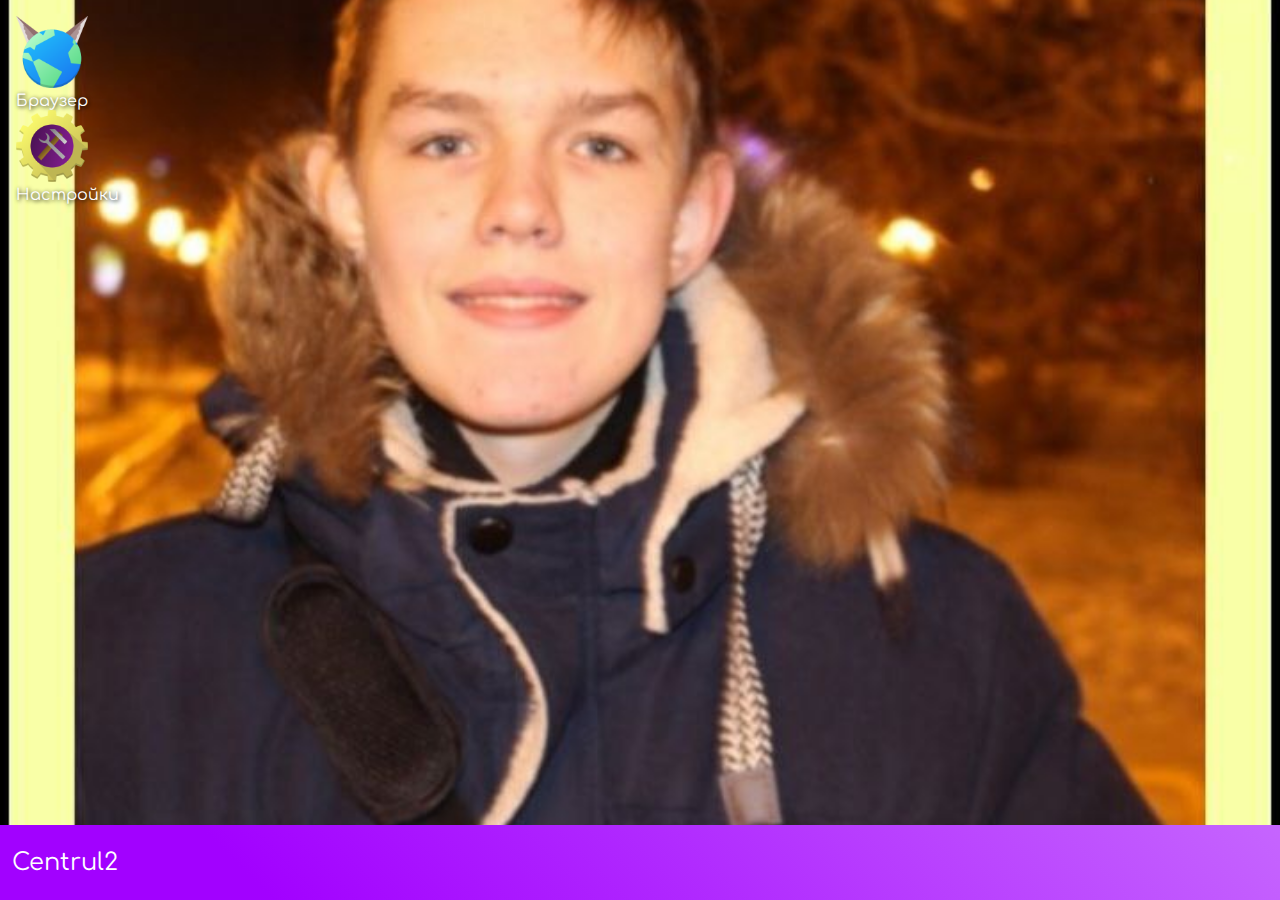
<file: index.html>
<!DOCTYPE html>
<html>
    <head>
        <title>Центрул для блопстор</title>
        <meta charset="utf-8">
        <link rel="stylesheet" href="main.css">
        <link href="https://fonts.googleapis.com/css2?family=Comfortaa:wght@300;700&display=swap" rel="stylesheet">
    </head>
    <body>
        <div id="desktop">
            <a id="app" href="floppnet.html"><img width="72px" height="72px" src="img/desktop/FloppNet.png"><br>Браузер</a><br>
            <a id="app" href="settings.html"><img width="72px" height="72px" src="img/desktop/Settings.png"><br>Настройки</a>
        </div>
        <div id="footer">
            <p>Centrul2</p>
        </div>
    </body>
</html>
</file>
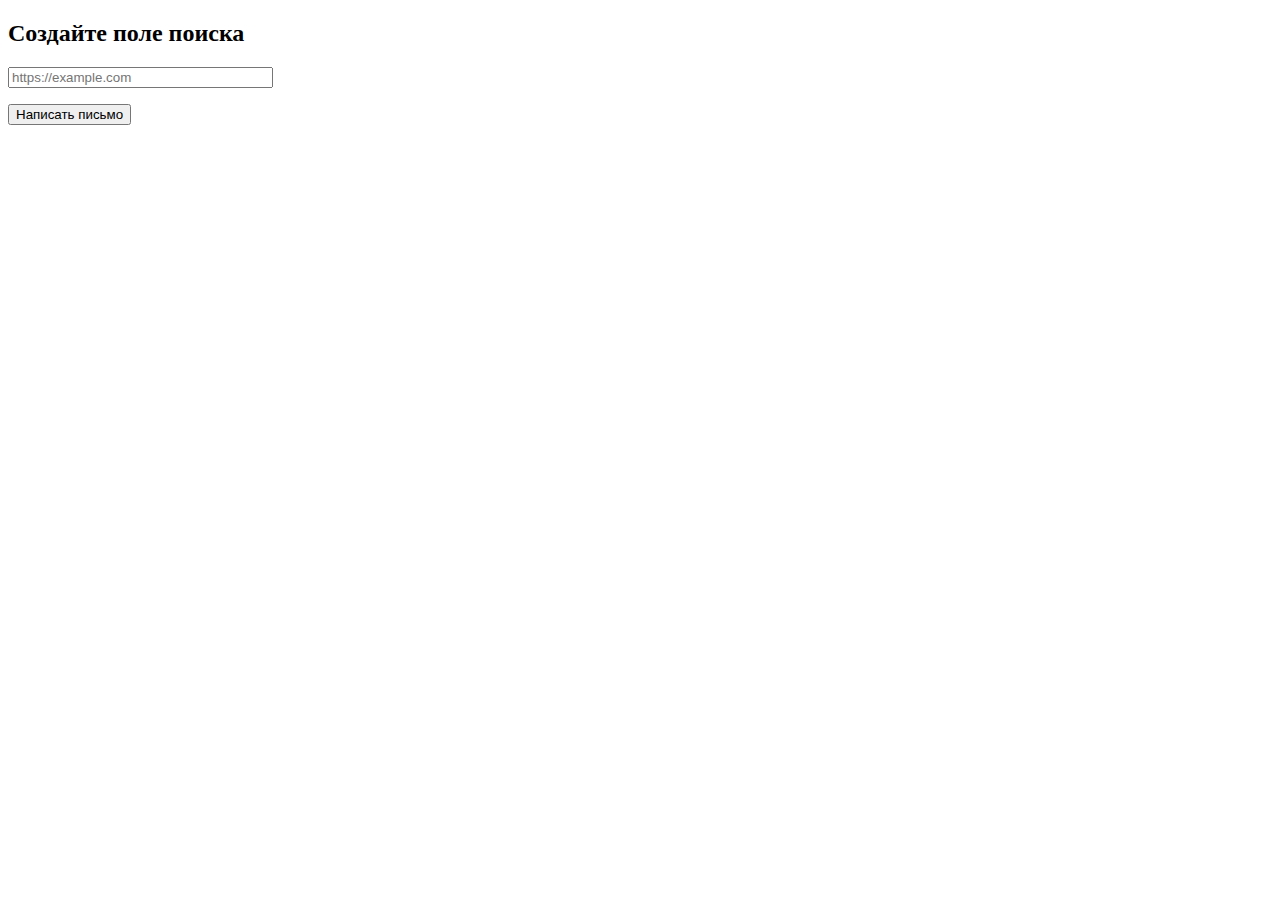
<file: a.html>
<!DOCTYPE html>
<html>
  <head>
    <title>Заголовок документа</title>

  </head>
  <body>
    <h2>Создайте поле поиска</h2>
    <form method="post" action="">
      <input type="url" name="url" id="url" placeholder="https://example.com" pattern="https://.*" size="30" required>
     </form>

     <form action="mailto:vlad@htmlbook.ru" enctype="text/plain">
  <p><input type="submit" value="Написать письмо"></p>
 </form> 
  </body>
</html>
</file>
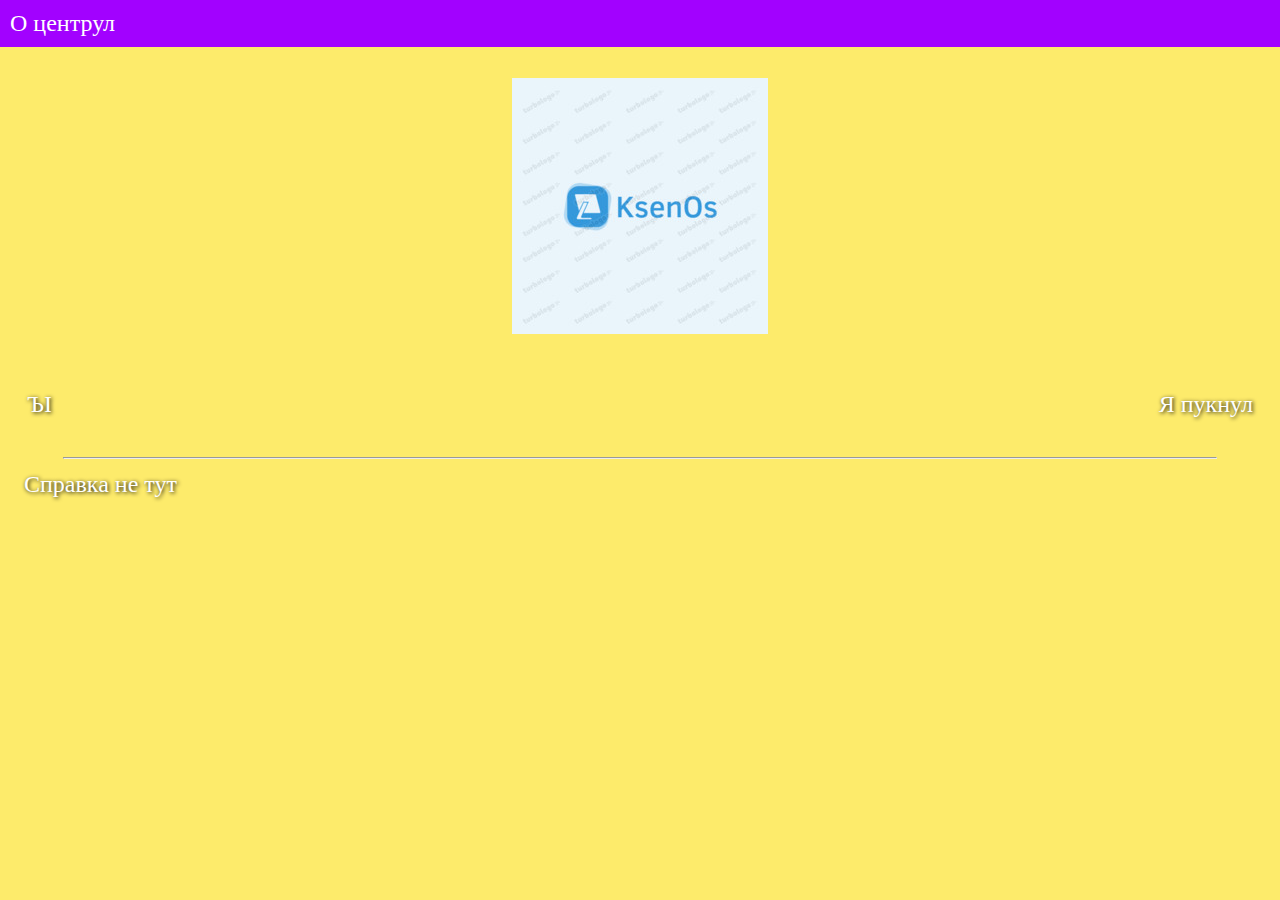
<file: about.html>
<!DOCTYPE html>
<html>
    <head>
        <title>About</title>
        <meta charset="utf-8">
        <link rel="stylesheet" href="css/settings.css">
        <link href="https://fonts.googleapis.com/css2?family=Russo+One&display=swap" rel="stylesheet">
    </head>
    <body>
        <div id="footer">
            О центрул
        </div><br><br>
        <p id="logo"><img src="img/interface/logo.jpg"></p>
        <table width="100%">
            <tr>
                <td><p align="left" >ЪI </p></td>
                <td><p align="right">Я пукнул</p></td>
            </tr>
        </table>
        <hr width="90%" align="center">
        <a href="autors.html">Справка не тут</a>
    </body>
</html>
</file>
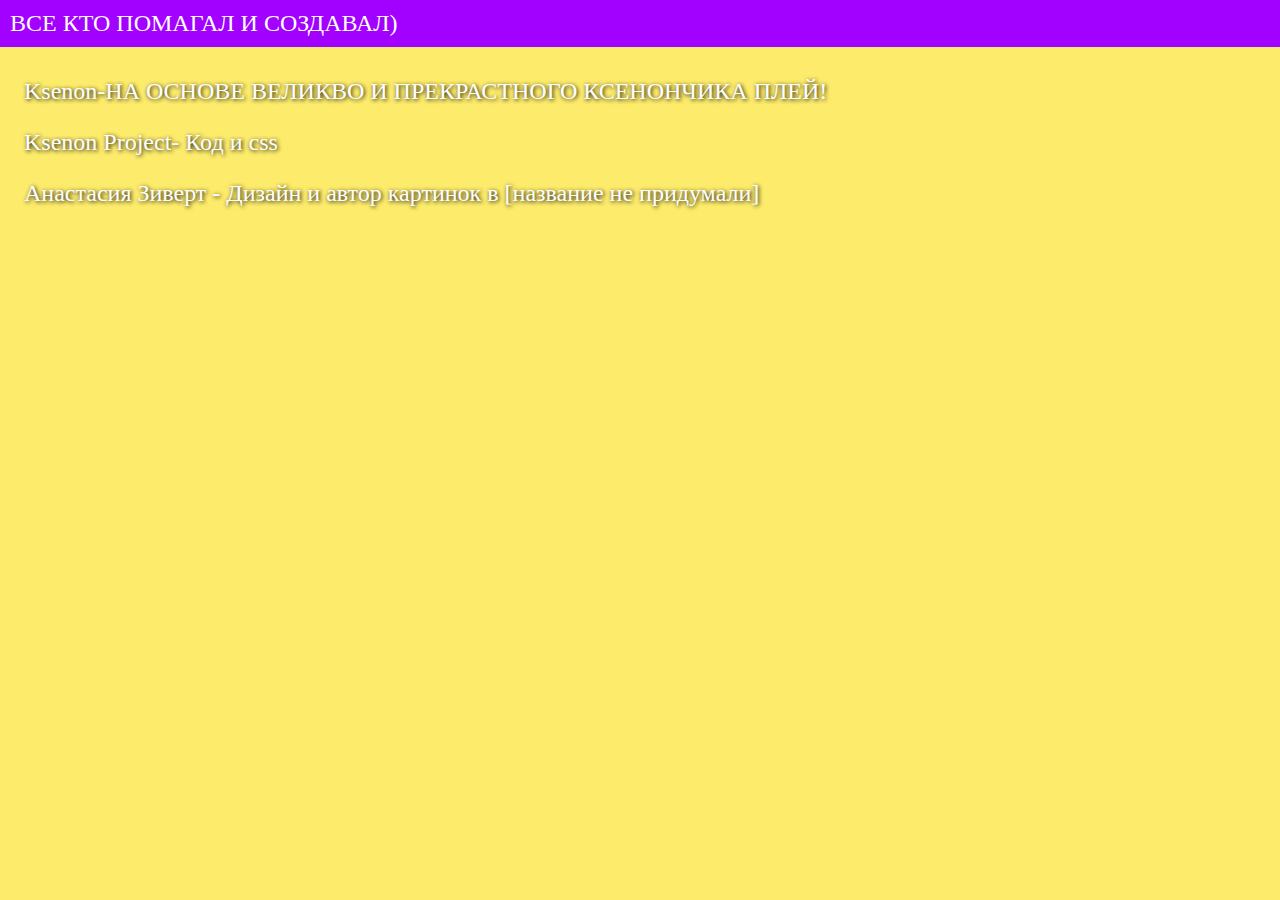
<file: autors.html>
<!DOCTYPE html>
<html>
    <head>
        <title>About</title>
        <meta charset="utf-8">
        <link rel="stylesheet" href="css/settings.css">
        <link href="https://fonts.googleapis.com/css2?family=Russo+One&display=swap" rel="stylesheet">
    </head>
    <body>
        <div id="footer">
            ВСЕ КТО ПОМАГАЛ И СОЗДАВАЛ)
        </div><br><br>
            <p align="left" >Ksenon-НА ОСНОВЕ ВЕЛИКВО И ПРЕКРАСТНОГО КСЕНОНЧИКА ПЛЕЙ!</p>
            <p align="left" >Ksenon Project- Код и css </p>
            <p align="left" >Анастасия Зиверт - Дизайн и автор картинок в [название не придумали]</p>
    </body>
</html>
</file>
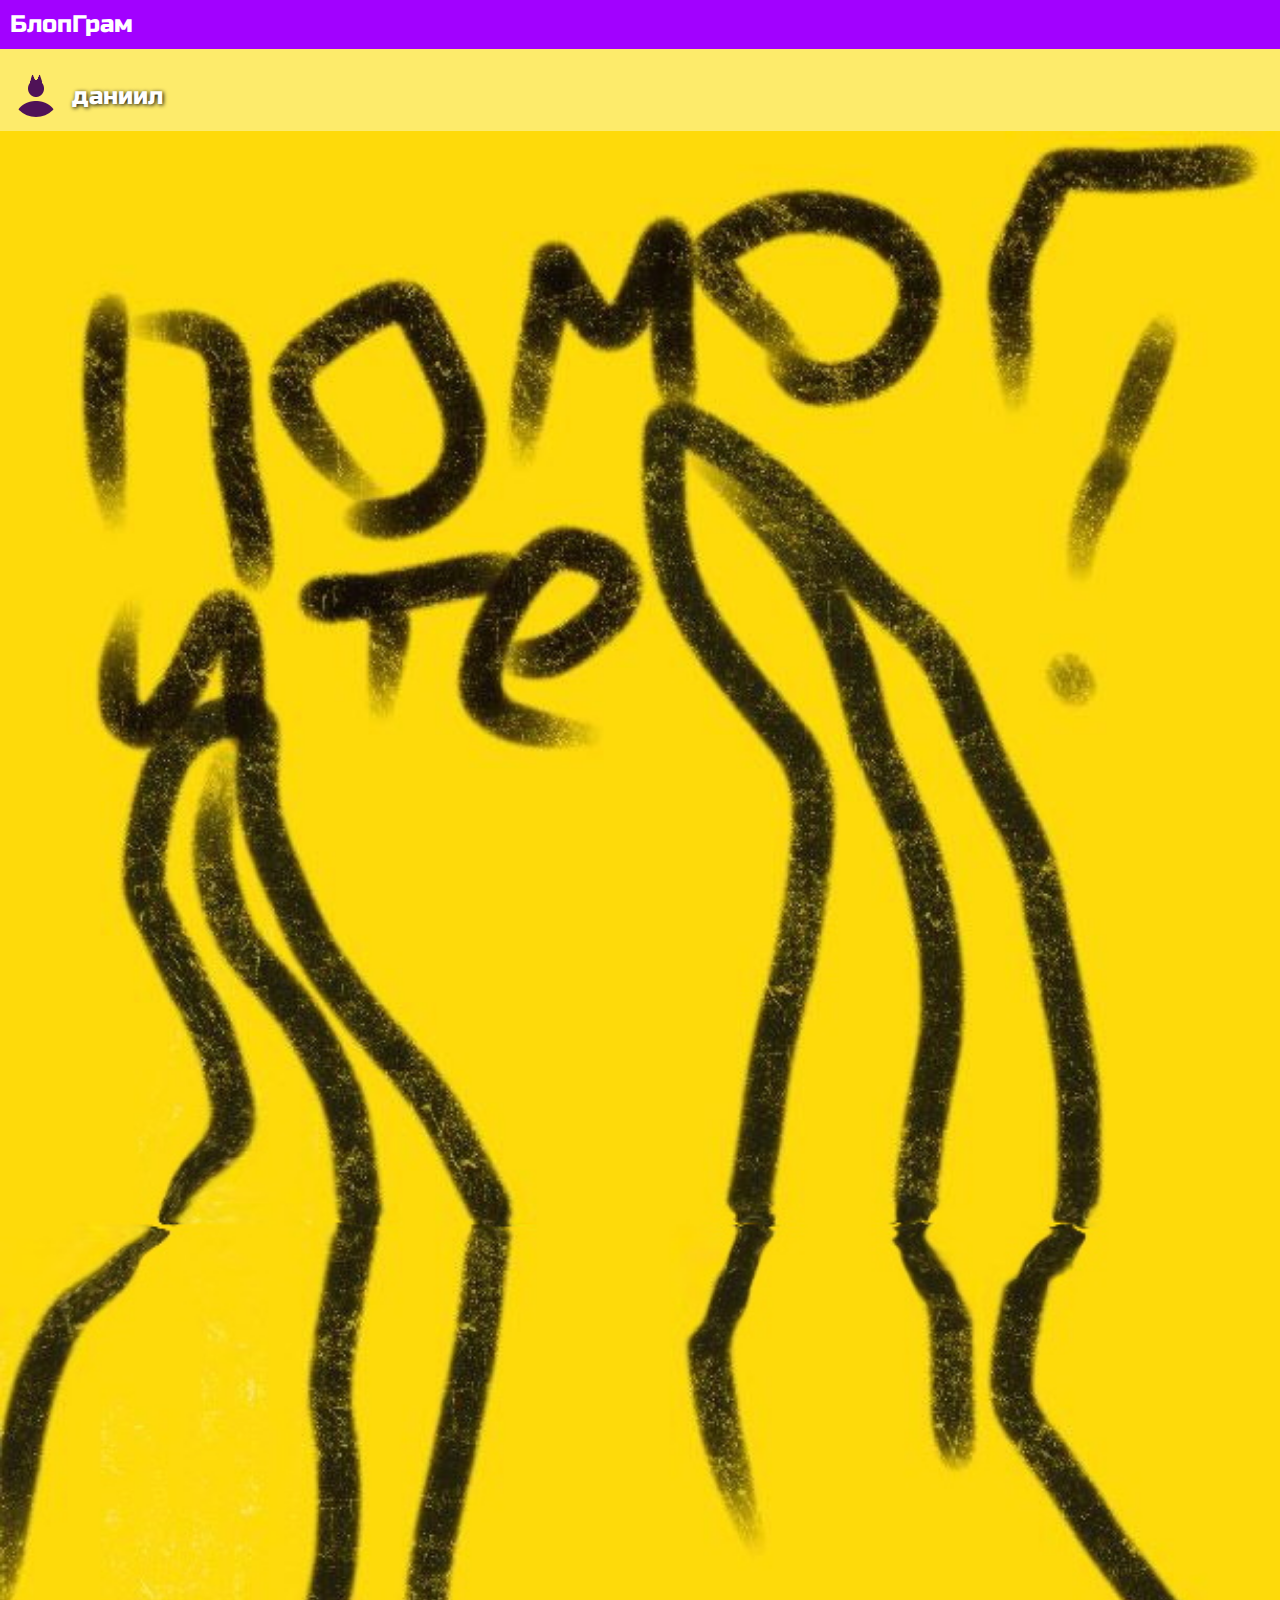
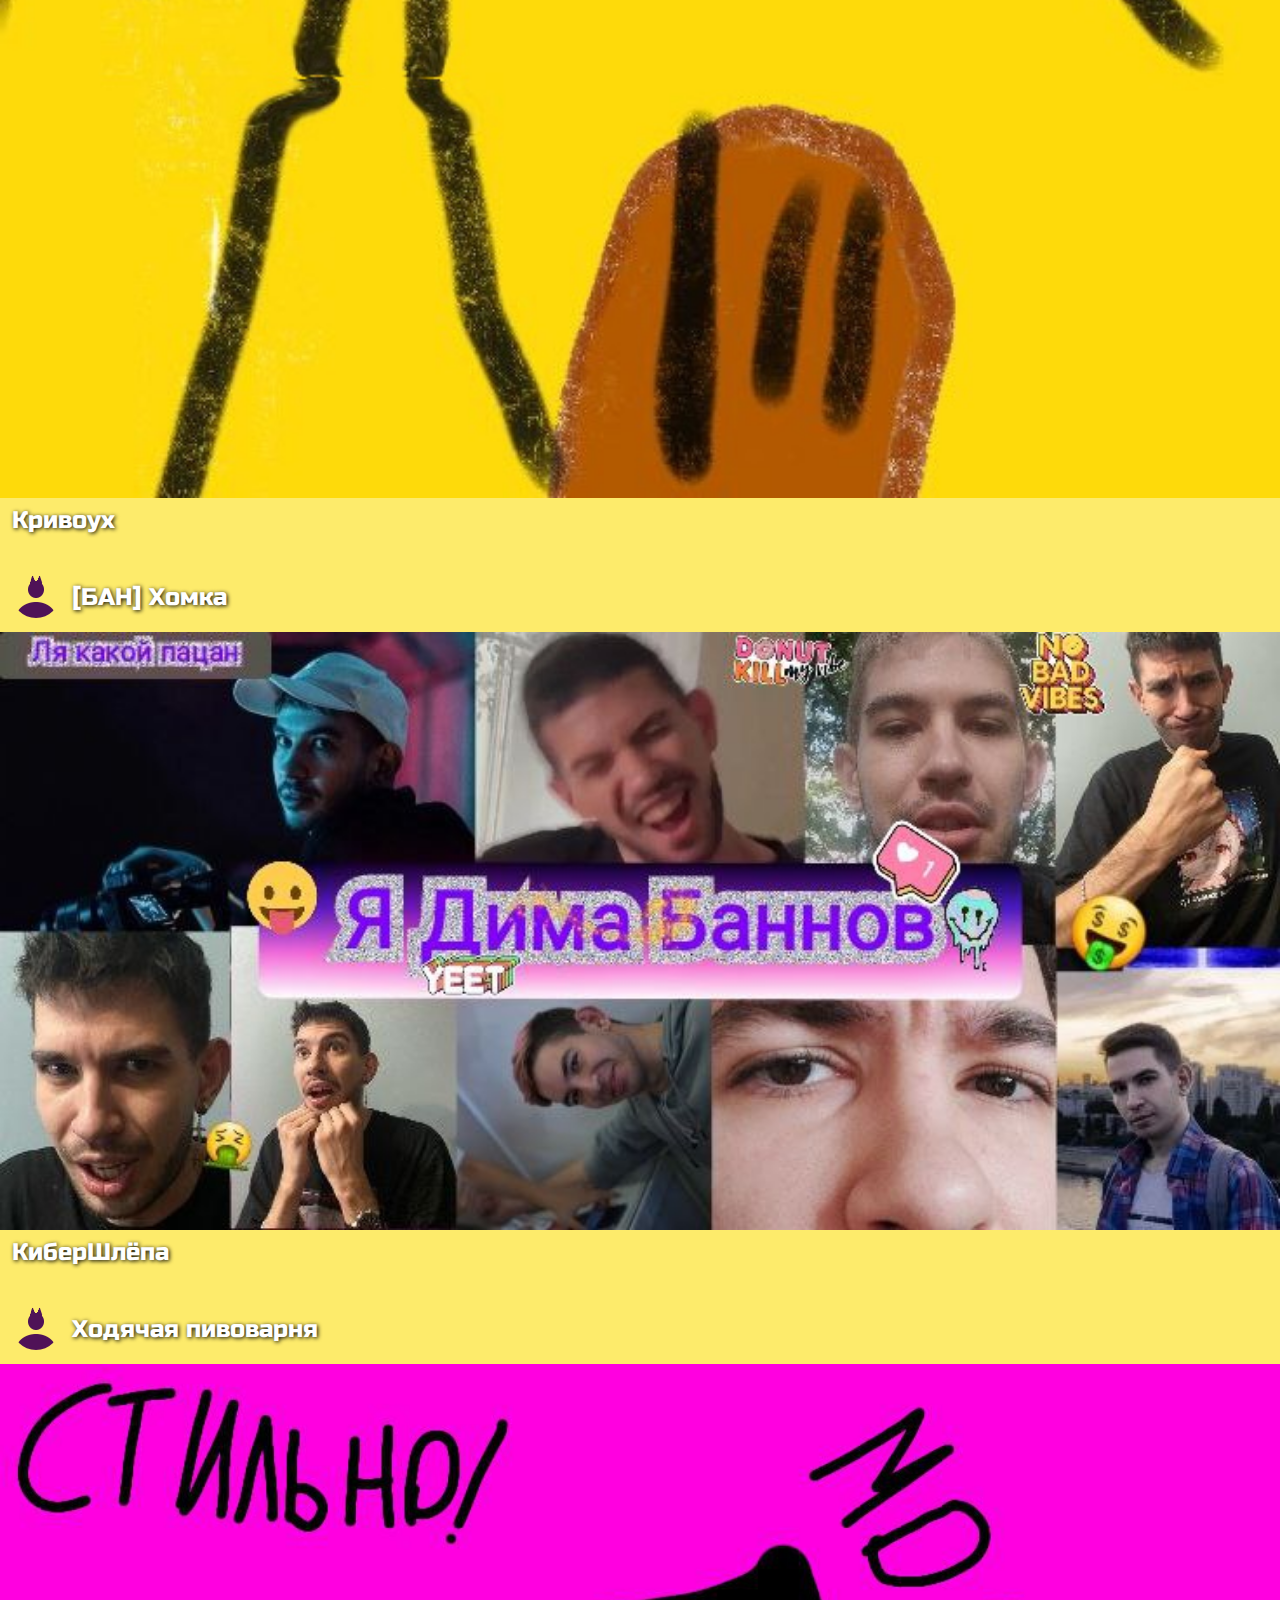
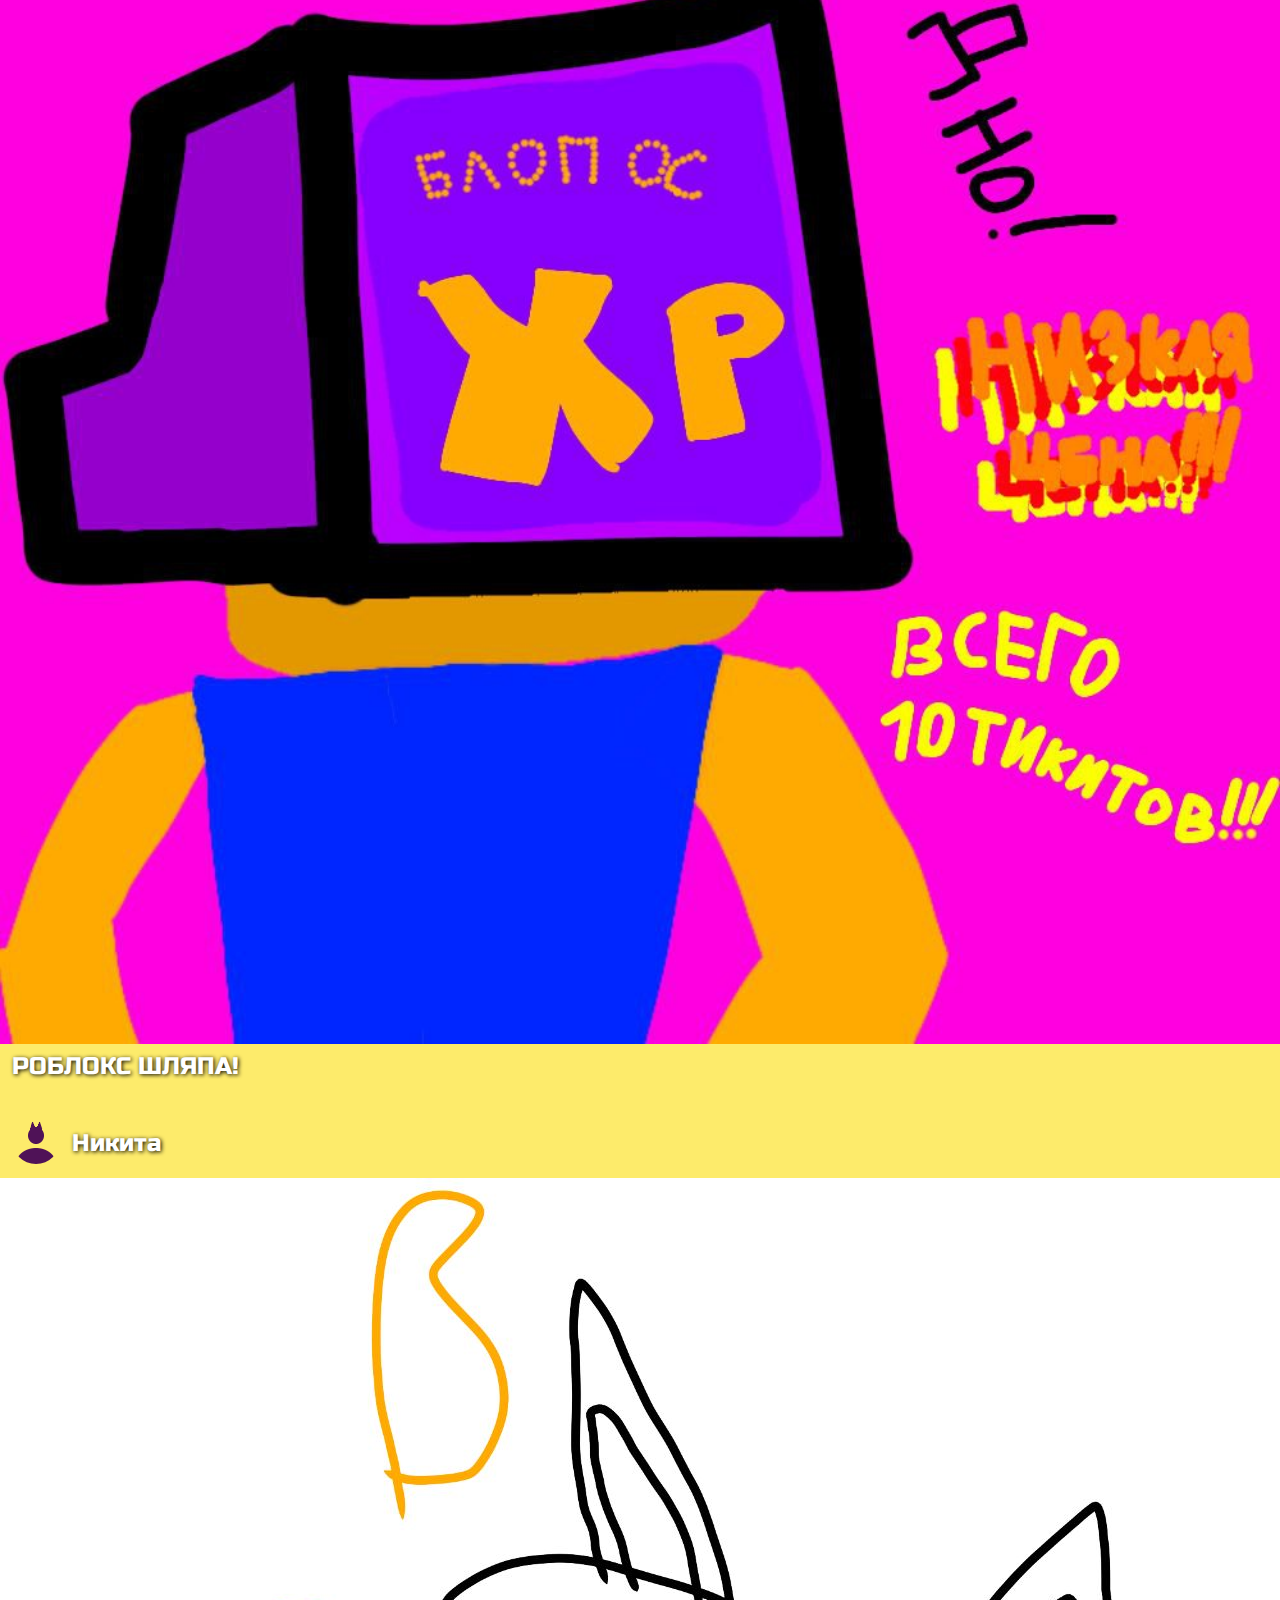
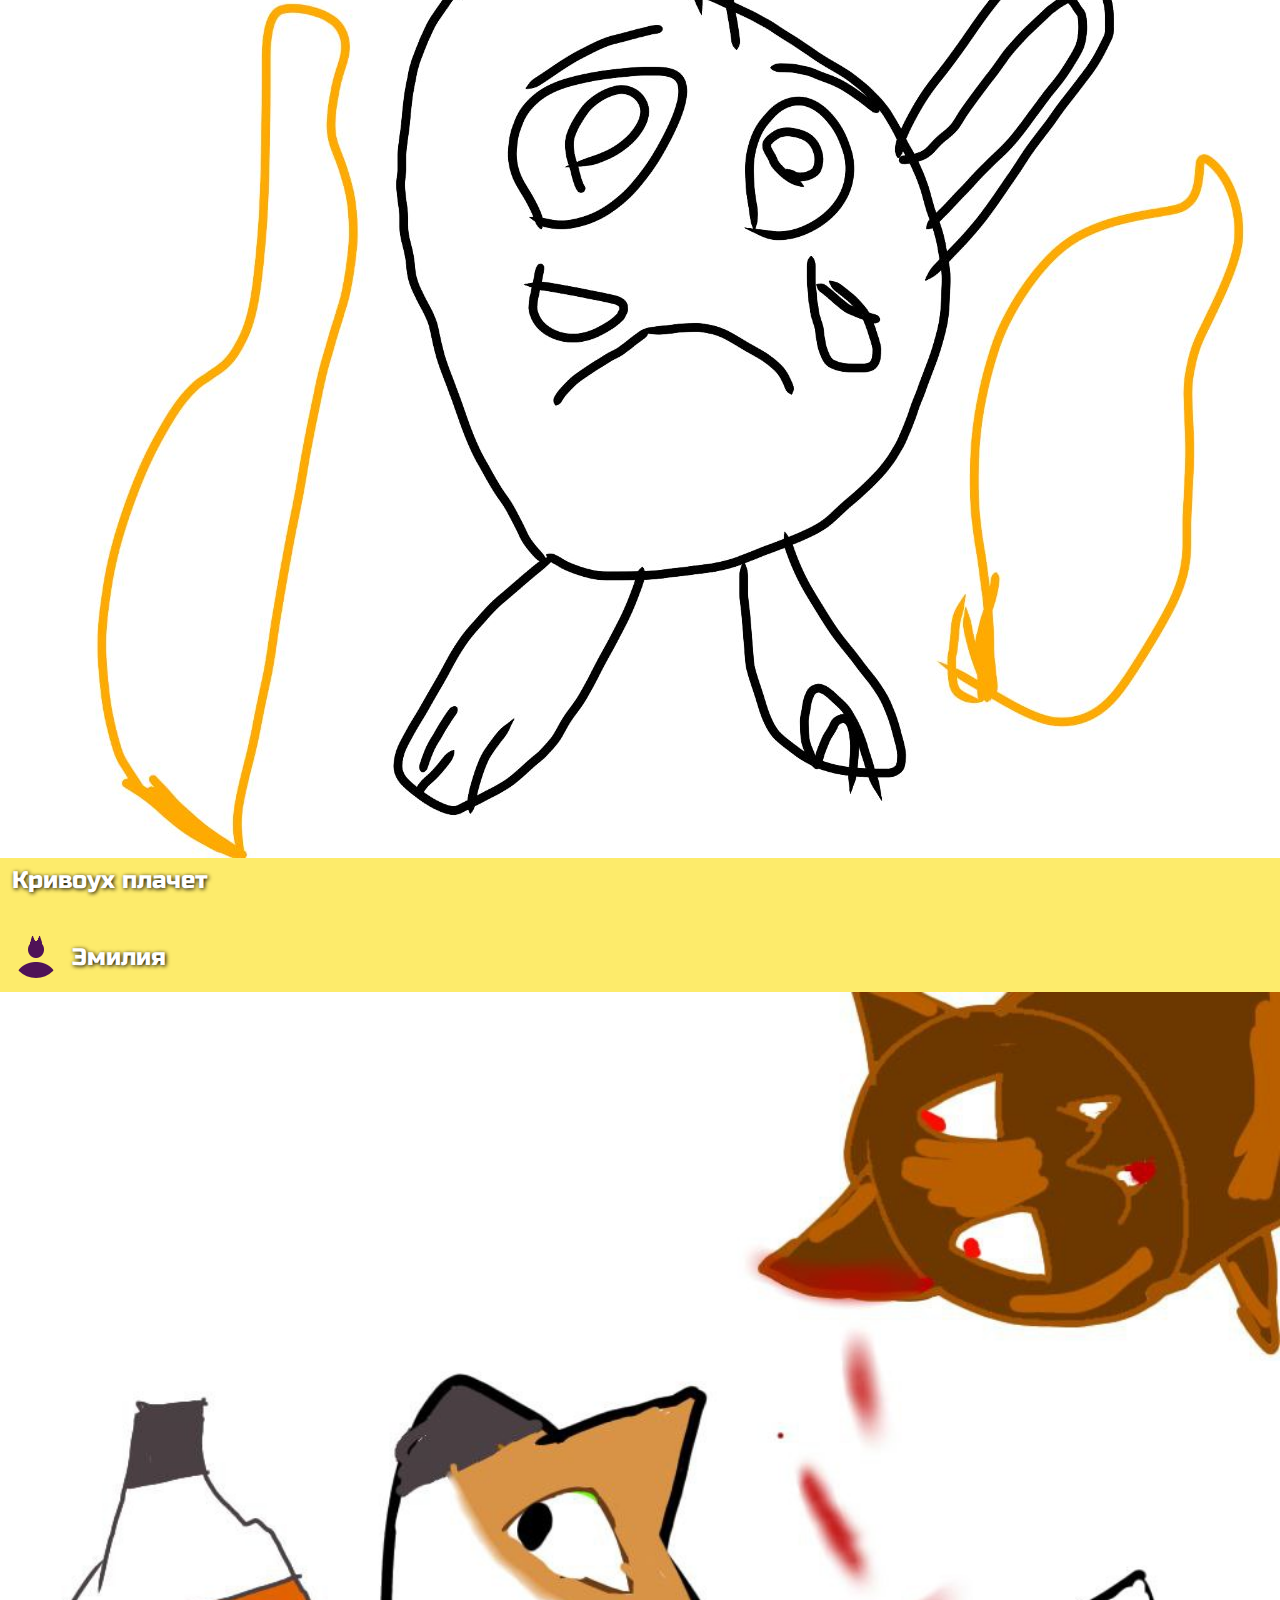
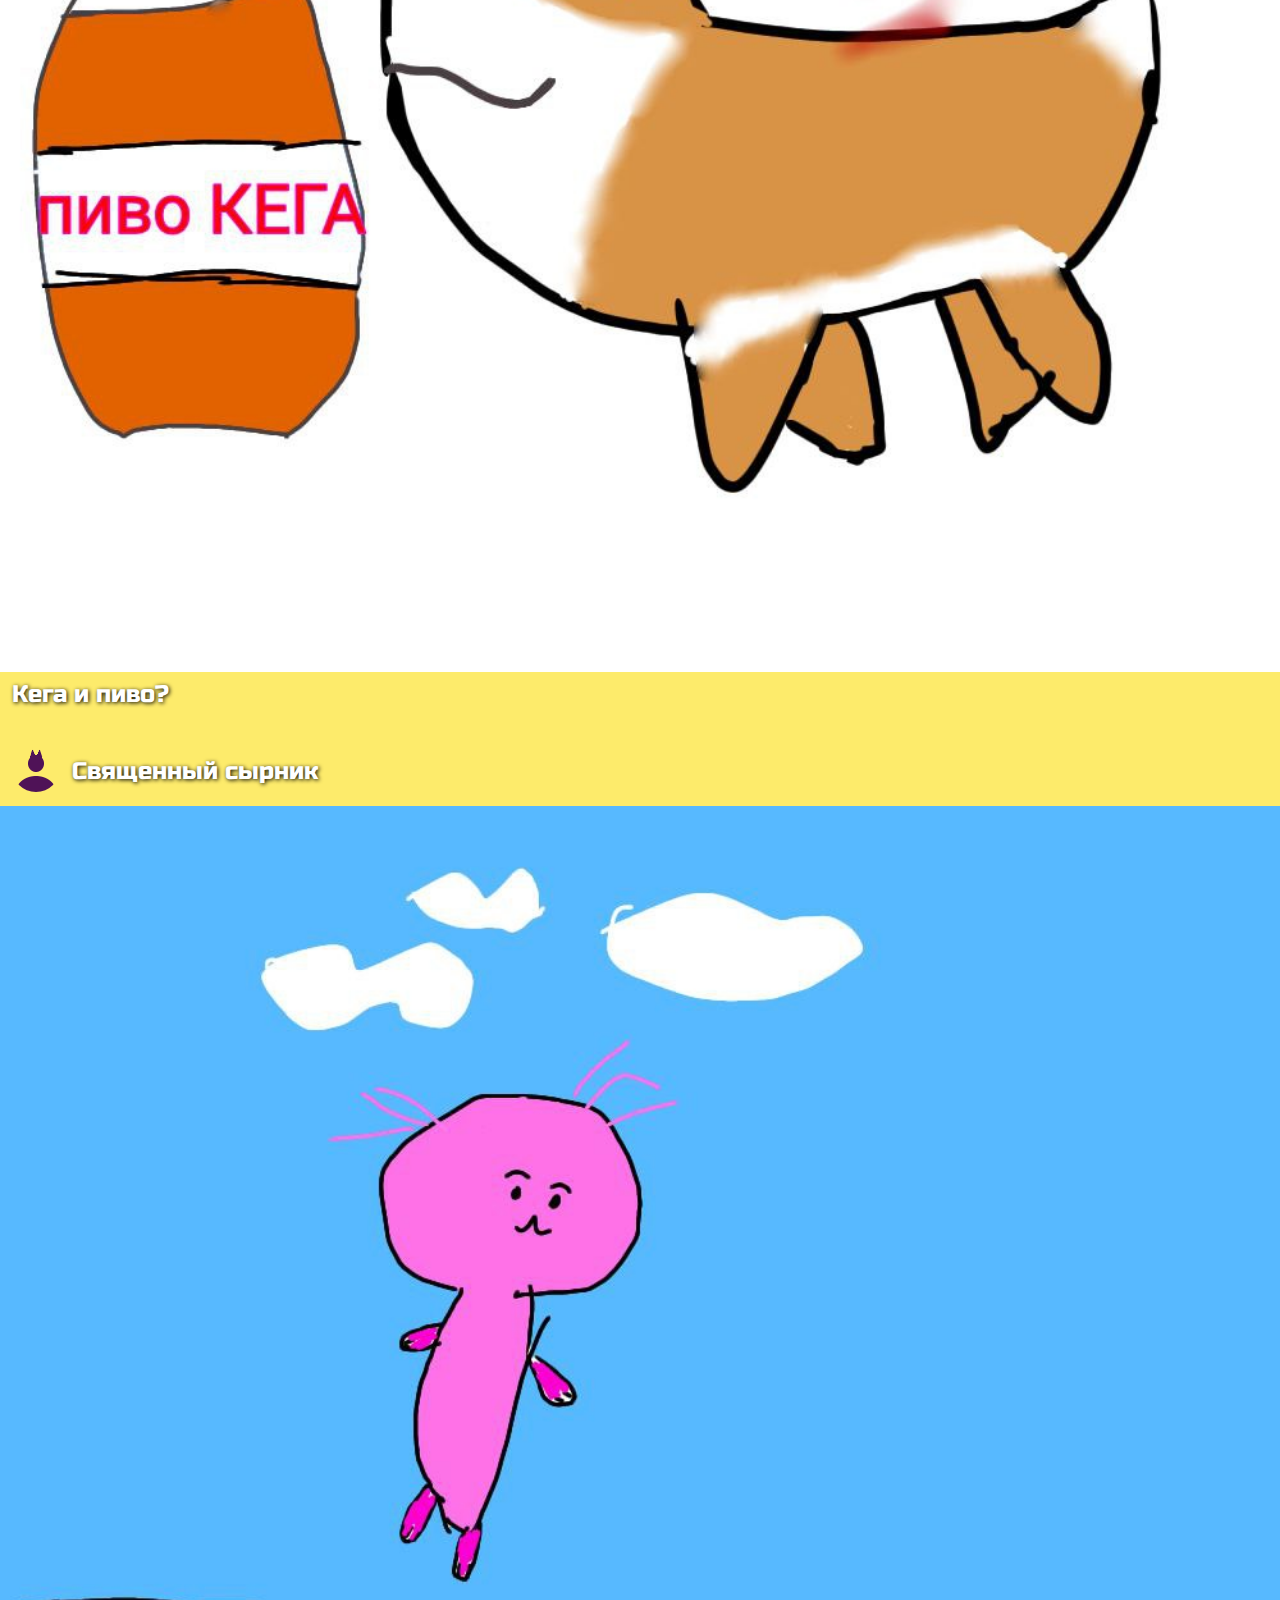
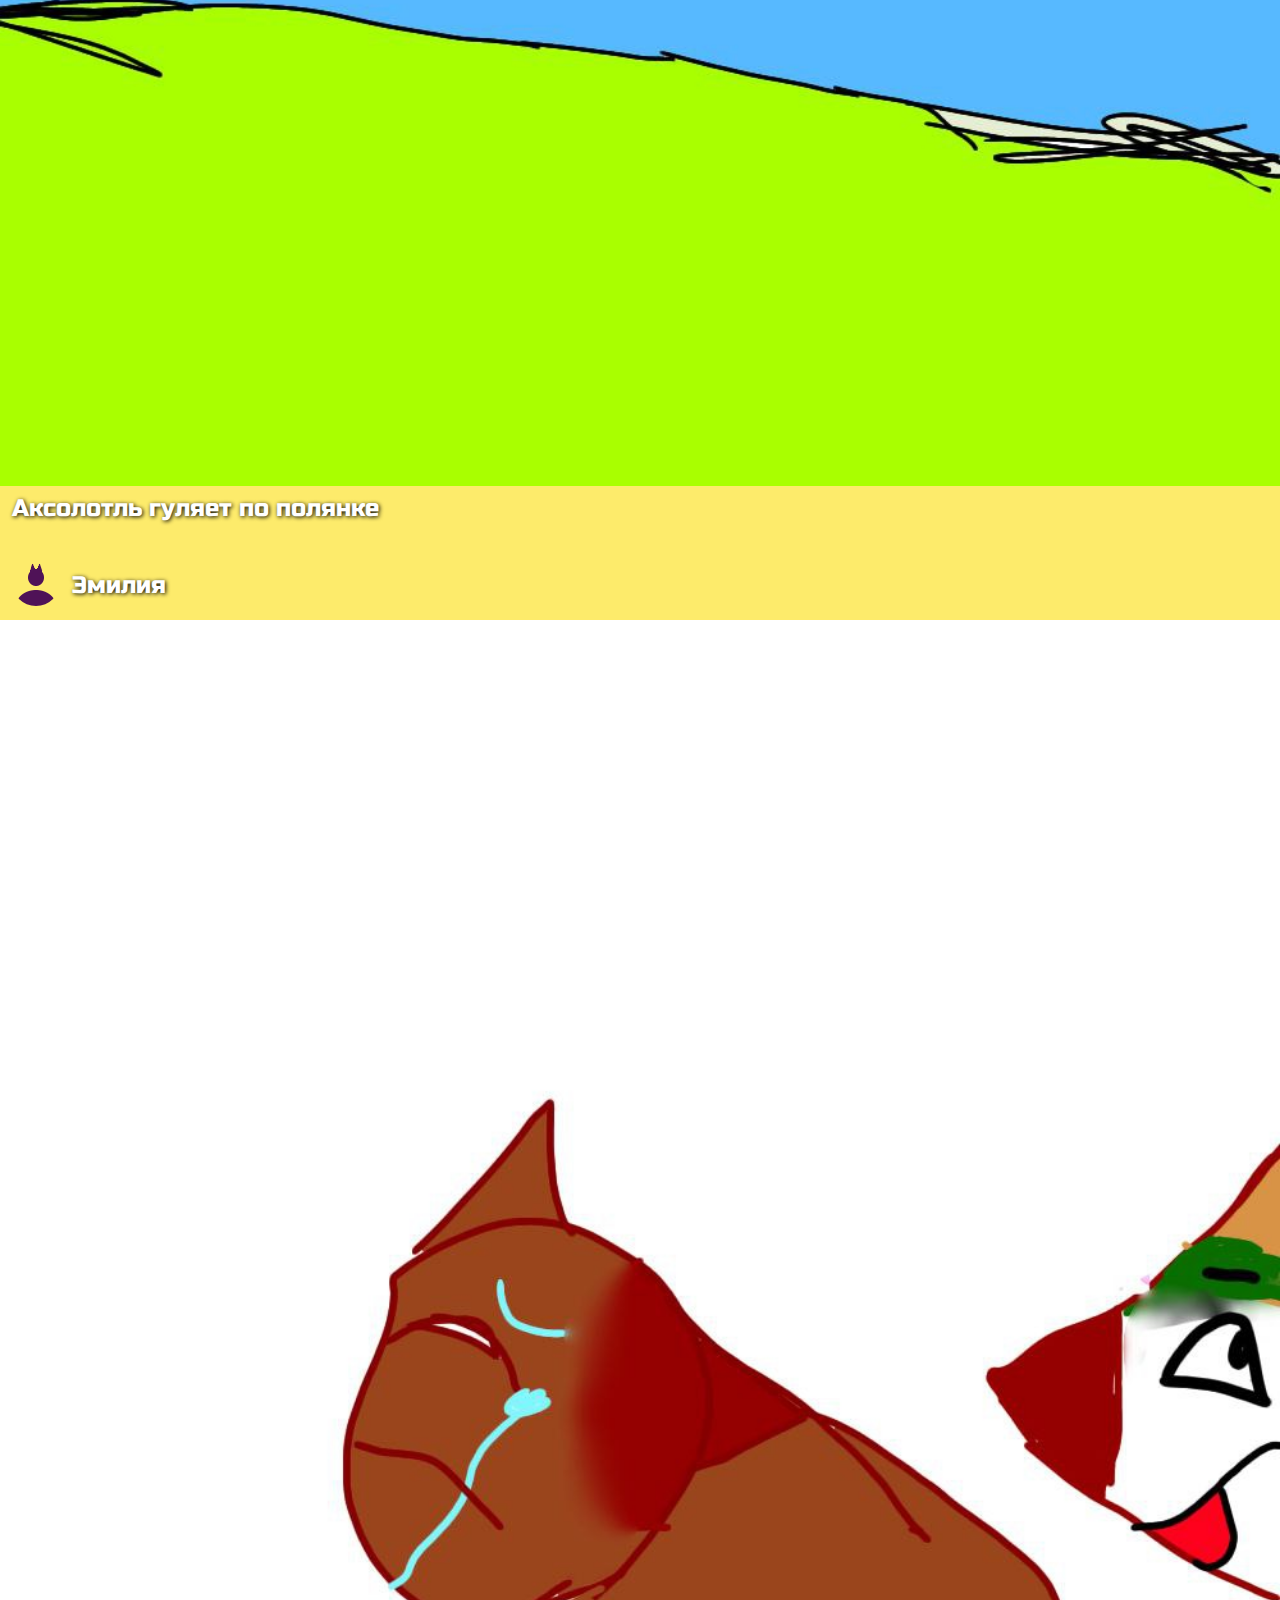
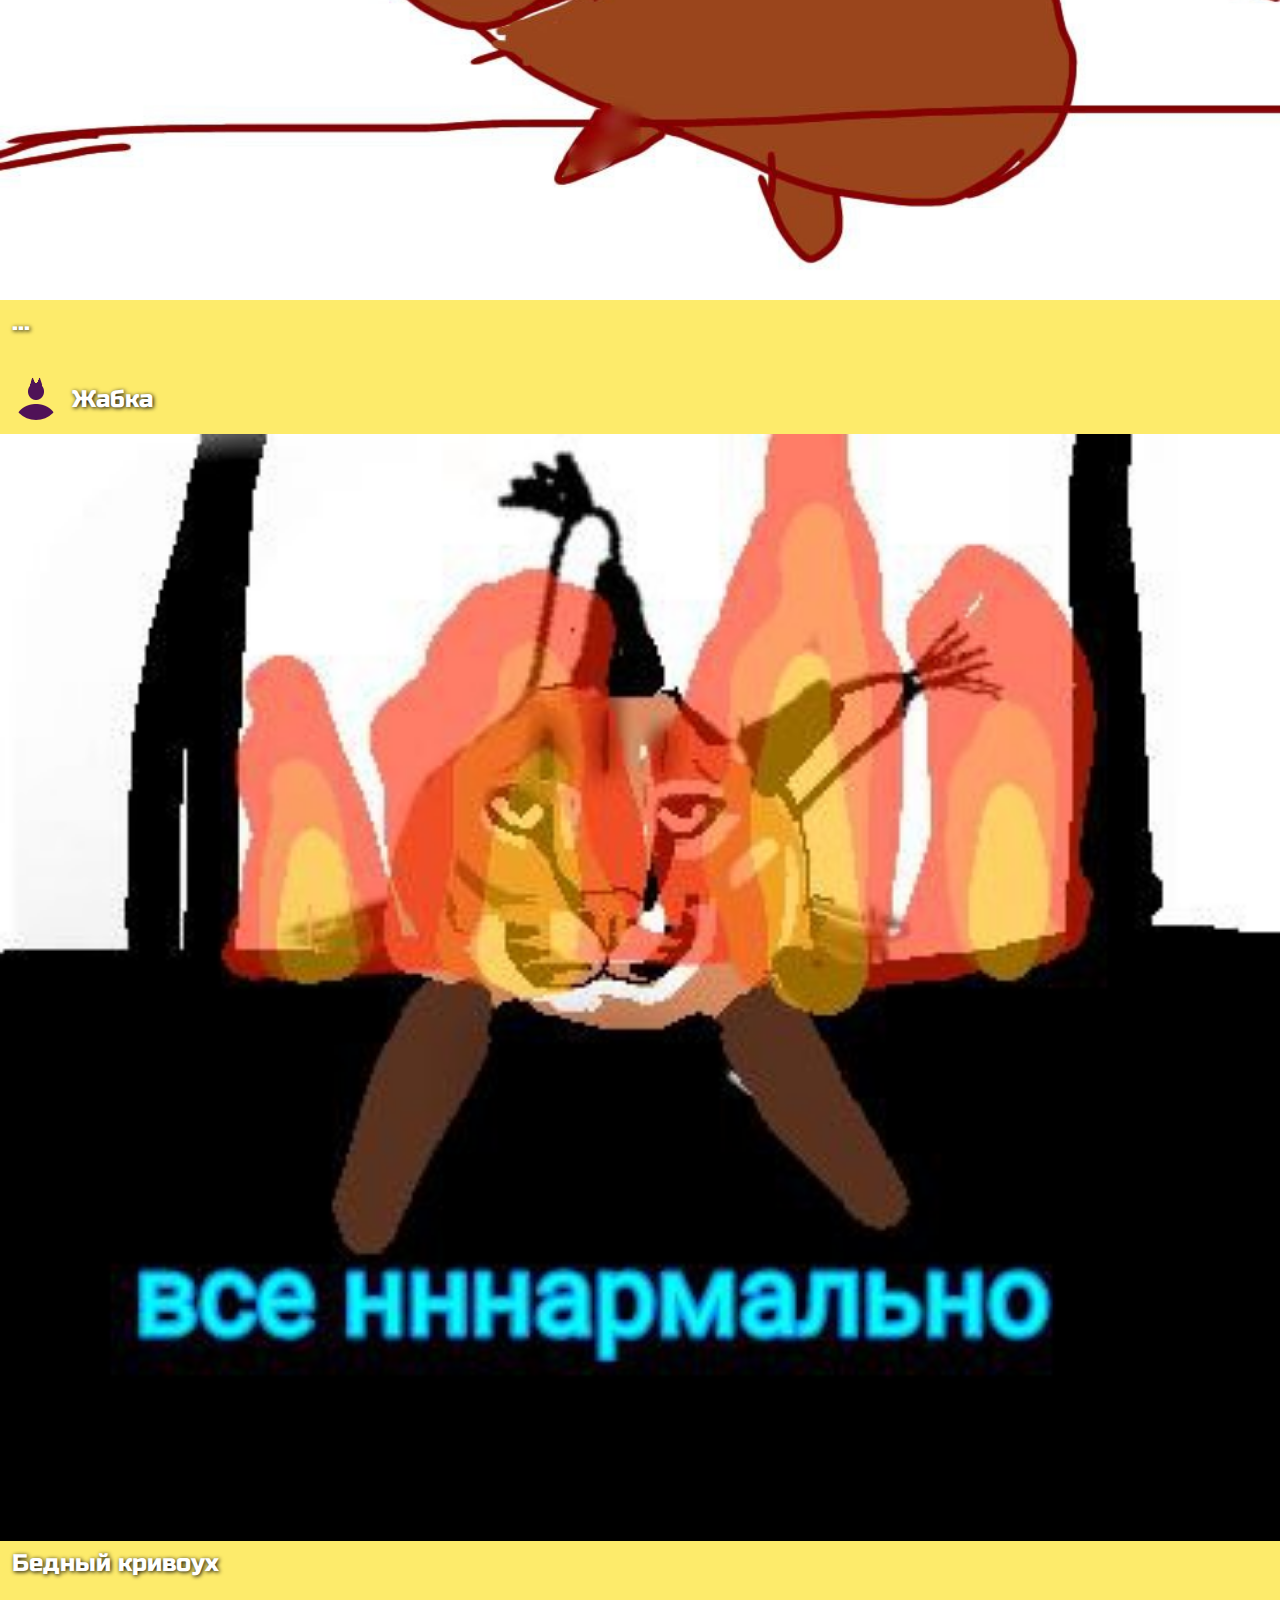
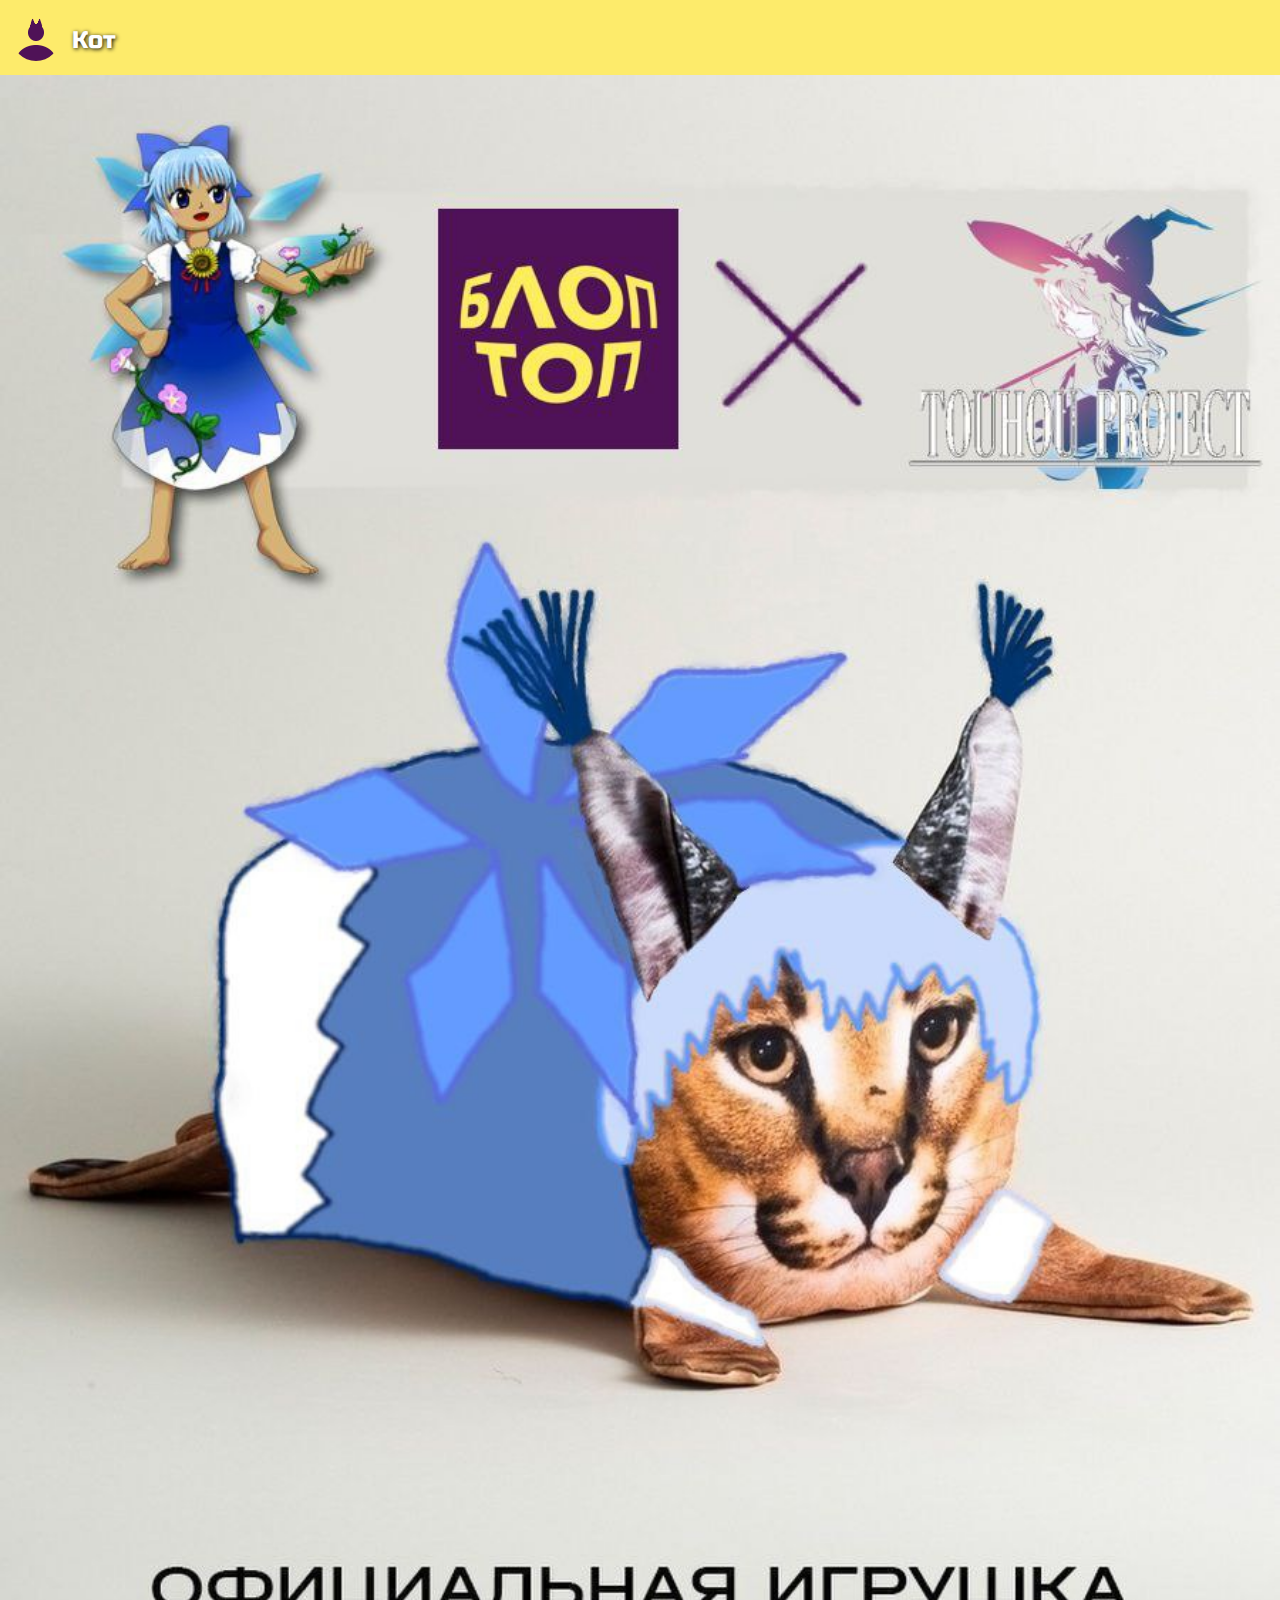
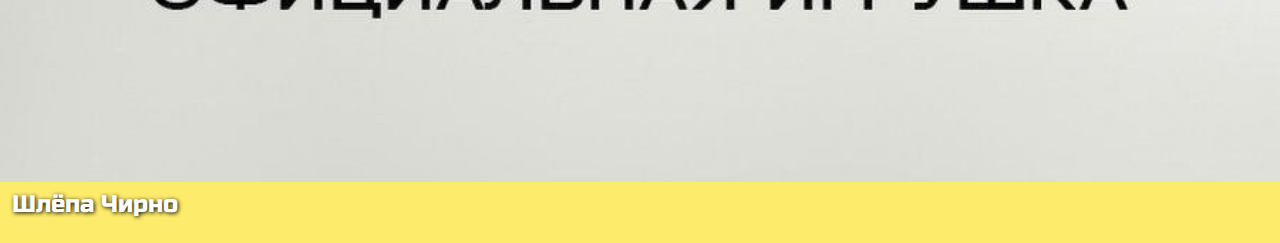
<file: blopgram.html>
<!DOCTYPE html>
<html>
    <head>
        <title>BlopGram</title>
        <meta charset="utf-8">
        <link rel="stylesheet" href="css/blopgram.css">
        <link href="https://fonts.googleapis.com/css2?family=Russo+One&display=swap" rel="stylesheet">
    </head>
    <body>
        <div id="footer">
            БлопГрам
        </div><br><br>
        <div id="post">
            <div id="nam"><div><img id="ava" src="img/interface/user.png"></div><div><p>даниил</p></div></div>
            <img id="image" src="img/blopgram/krivouh.jpg" width="100%">
            <p id="name">Кривоух</p>
        </div>
        <div id="post">
            <div id="nam"><div><img id="ava" src="img/interface/user.png"></div><div><p>[БАН] Хомка</p></div></div>
            <img id="image" src="img/blopgram/kiborgfloppa.jpg" width="100%">
            <p id="name">КиберШлёпа</p>
        </div>
        <div id="post">
            <div id="nam"><div><img id="ava" src="img/interface/user.png"></div><div><p>Ходячая пивоварня</p></div></div>
            <img id="image" src="img/blopgram/roblox.jpg" width="100%">
            <p id="name">РОБЛОКС ШЛЯПА!</p>
        </div>
        <div id="post">
            <div id="nam"><div><img id="ava" src="img/interface/user.png"></div><div><p>Никита</p></div></div>
            <img id="image" src="img/blopgram/cry.jpg" width="100%">
            <p id="name">Кривоух плачет</p>
        </div>
        <div id="post">
            <div id="nam"><div><img id="ava" src="img/interface/user.png"></div><div><p>Эмилия</p></div></div>
            <img id="image" src="img/blopgram/kega.jpg" width="100%">
            <p id="name">Кега и пиво?</p>
        </div>
        <div id="post">
            <div id="nam"><div><img id="ava" src="img/interface/user.png"></div><div><p>Священный сырник</p></div></div>
            <img id="image" src="img/blopgram/akso.jpg" width="100%">
            <p id="name">Аксолотль гуляет по полянке</p>
        </div>
        <div id="post">
            <div id="nam"><div><img id="ava" src="img/interface/user.png"></div><div><p>Эмилия</p></div></div>
            <img id="image" src="img/blopgram/hmm.jpg" width="100%">
            <p id="name">...</p>
        </div>
        <div id="post">
            <div id="nam"><div><img id="ava" src="img/interface/user.png"></div><div><p>Жабка</p></div></div>
            <img id="image" src="img/blopgram/krivouhburn.jpg" width="100%">
            <p id="name">Бедный кривоух</p>
        </div>
        <div id="post">
            <div id="nam"><div><img id="ava" src="img/interface/user.png"></div><p>Кот</p></div>
            <img id="image" src="img/blopgram/cirno.jpg" width="100%">
            <p id="name">Шлёпа Чирно</p>
        </div>
    </body>
</html>
</file>
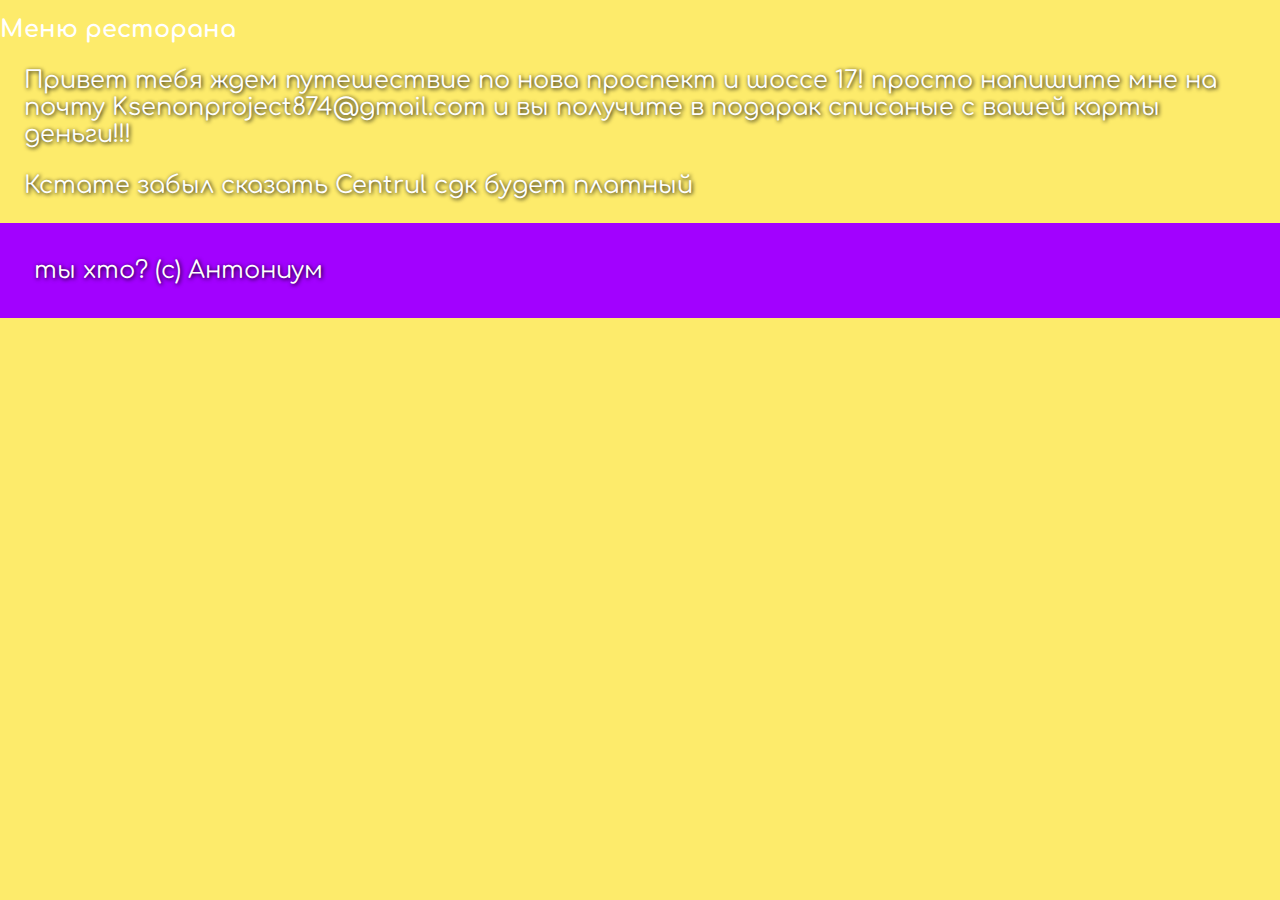
<file: Centul.html>
<!DOCTYPE html>
<html>
    <head>
        <title>Меню Разработчика</title>
        <meta charset="utf-8">
        <link rel="stylesheet" href="css/settings.css">
        <link href="https://fonts.googleapis.com/css2?family=Comfortaa:wght@300;700&display=swap" rel="stylesheet">
	<body>
	<header><h1>Меню ресторана</h1></header>
	 <p align="left" >Привет тебя ждем  путешествие по нова проспект и шоссе 17! просто напишите мне на почту Ksenonproject874@gmail.com и вы получите в подарак списаные с вашей карты деньги!!!</p> 
	 <p align="left" >Кстате забыл сказать Centrul сдк будет платный </p>	
<div id="footer">
            <p>ты хто? (c) Антониум</p>
        </div>
 </body>
</html>
</file>
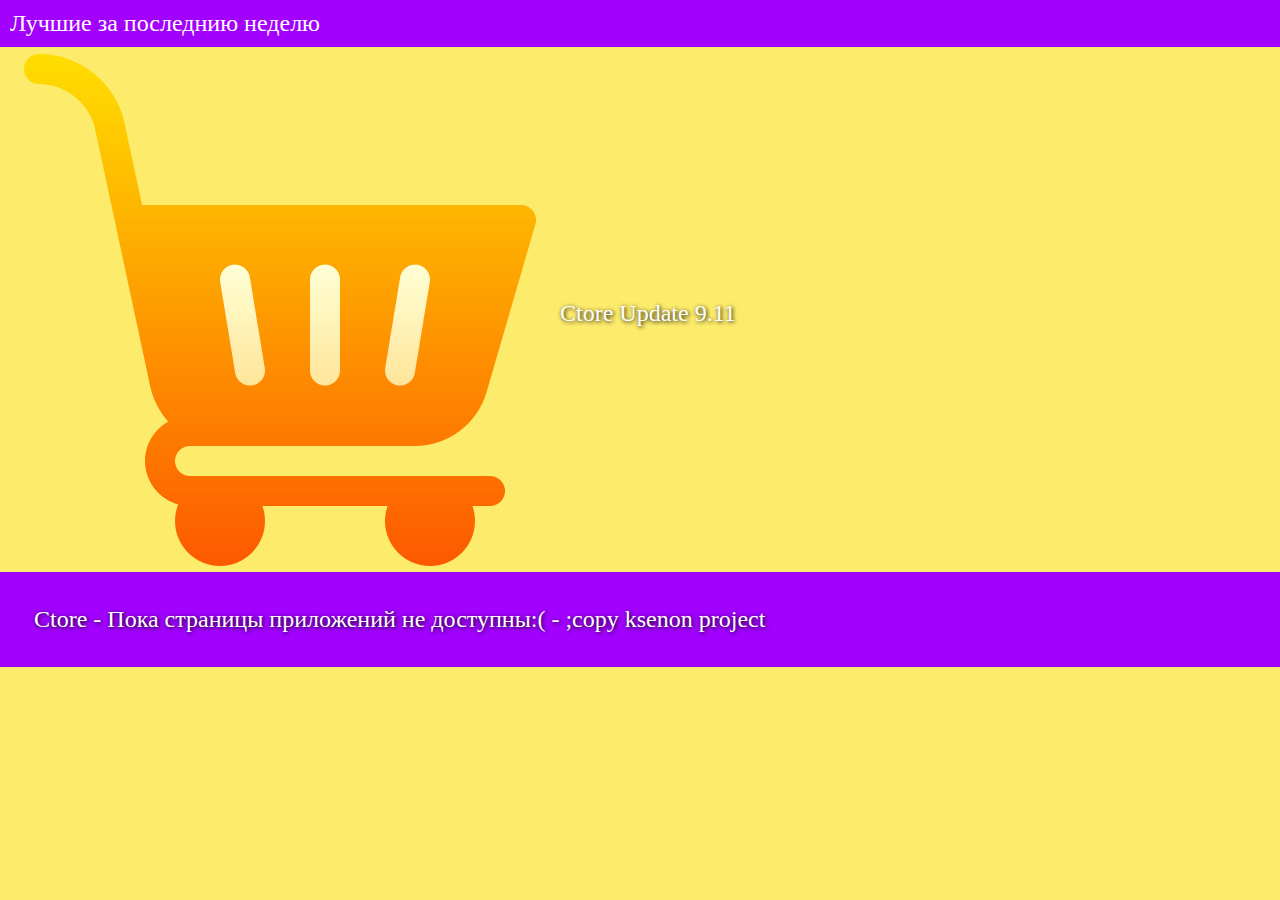
<file: Ctore.html>
<!DOCTYPE html>
<html>
    <head>
        <title>Ctore - apps store</title>
        <meta charset="utf-8">
        <link rel="stylesheet" href="css/settings.css">
        <link href="https://fonts.googleapis.com/css2?family=Russo+One&display=swap" rel="stylesheet">
    </head>
	  <body>
        <div id="footer">
            Лучшие за последнию неделю
        </div><br><br>

        <div id="punkt">
            <div>
                <img src="img/interface/ctore.png">
            </div>
            <div>
                <a href="themes.html">Ctore Update 9.11</a>
            </div>
        </div>

        
<div id="footer">
            <p>Ctore - Пока страницы приложений не доступны:( - ;copy ksenon project</p>
        </div>
</file>
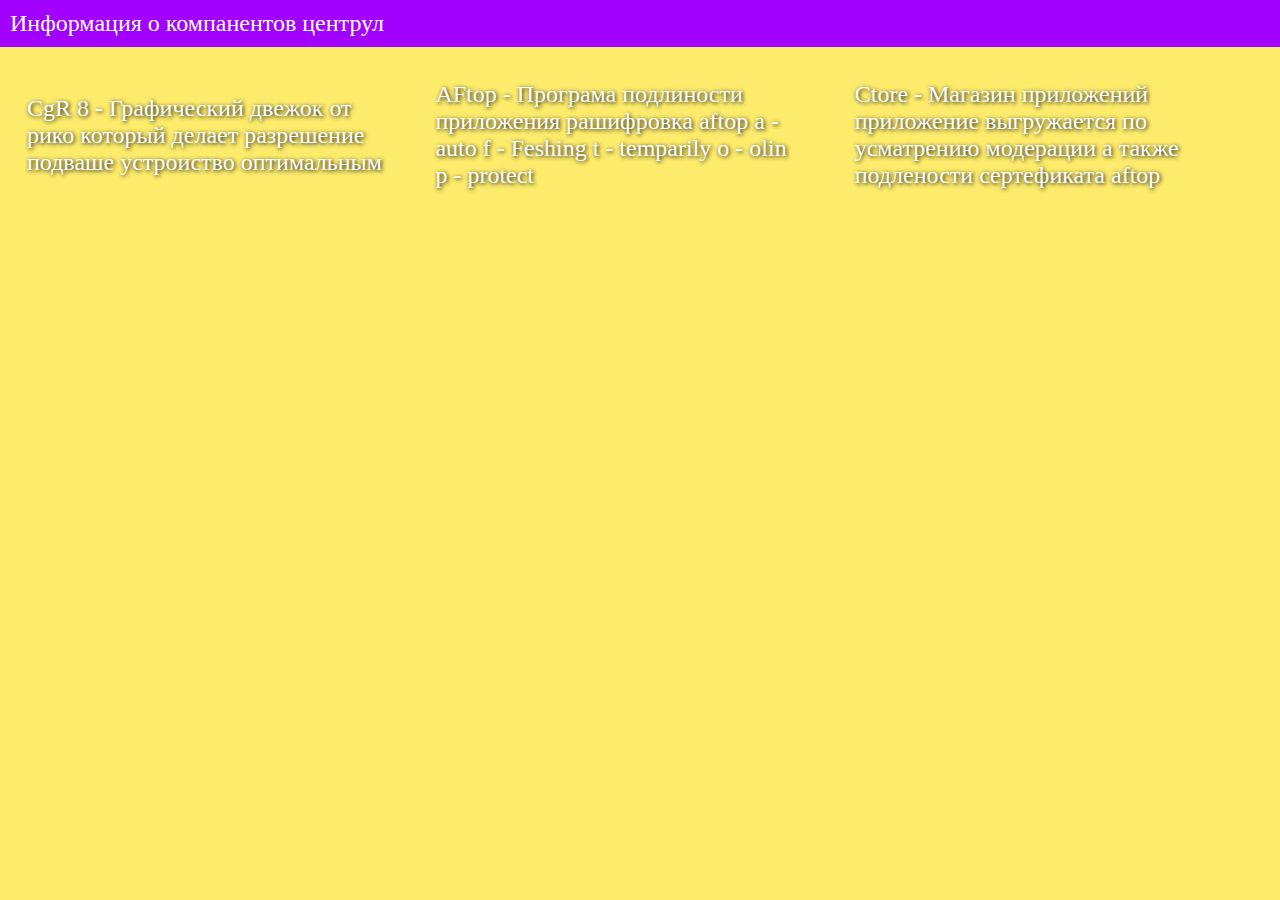
<file: help.html>
<!DOCTYPE html>
<html>
    <head>
        <title>About</title>
        <meta charset="utf-8">
        <link rel="stylesheet" href="css/settings.css">
        <link href="https://fonts.googleapis.com/css2?family=Russo+One&display=swap" rel="stylesheet">
    </head>
    <body>
        <div id="footer">
            Информация о компанентов центрул 
        </div><br><br>
        <table width="100%">
            <tr>
                <td><p align="left" >CgR 8 - Графический двежок от рико который делает разрешение подваше устроиство оптимальным</p></td>
 		<td><p align="left" >AFtop - Програма подлиности приложения рашифровка aftop a - auto f - Feshing t - temparily o - olin p - protect</p></td>
		<td><p align="left" >Ctore - Магазин приложений приложение выгружается по усматрению модерации а также подлености сертефиката aftop</p></td>
            </tr>
        </table>
    </body>
</html>
</file>
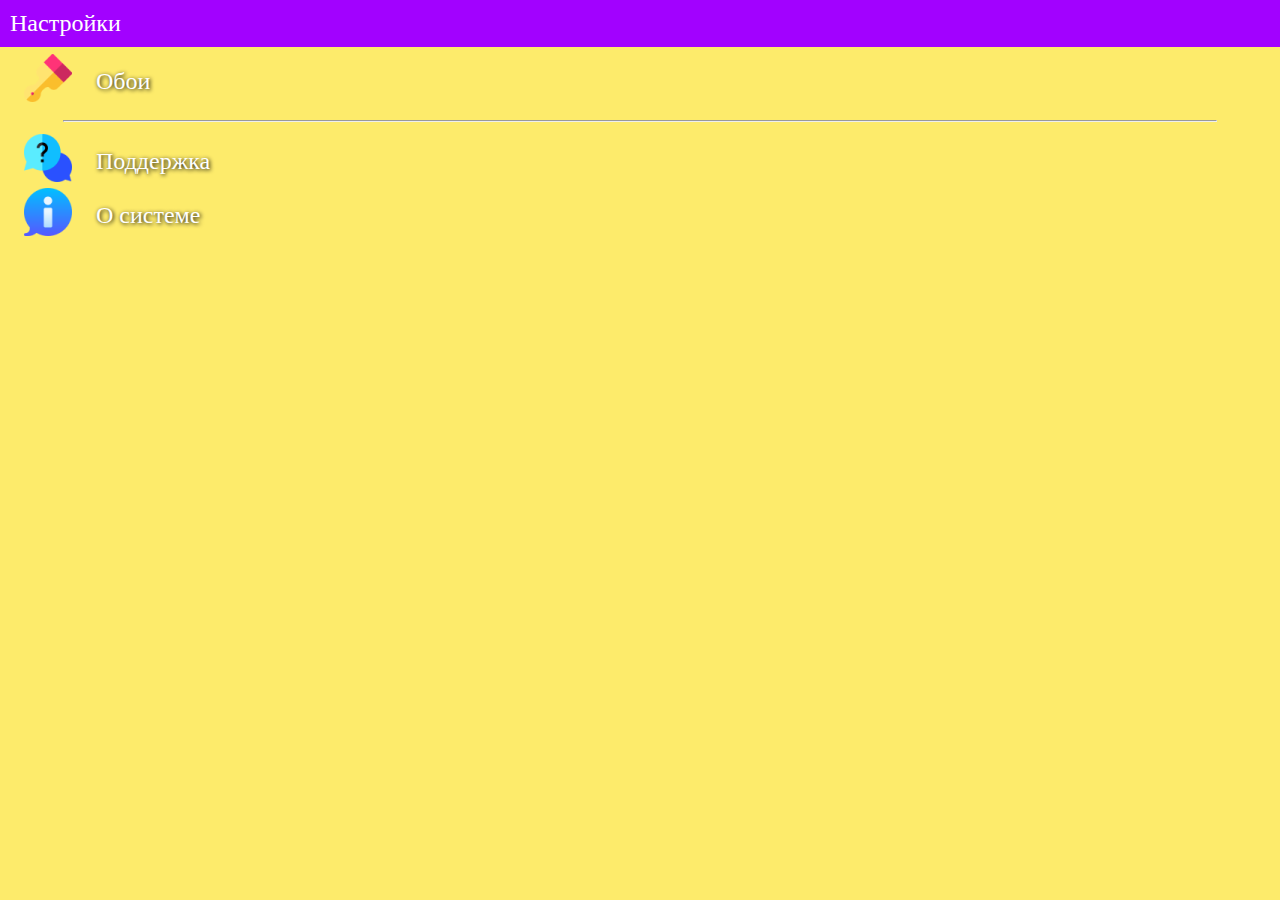
<file: settings.html>
<!DOCTYPE html>
<html>
    <head>
        <title>Settings</title>
        <meta charset="utf-8">
        <link rel="stylesheet" href="css/settings.css">
        <link href="https://fonts.googleapis.com/css2?family=Russo+One&display=swap" rel="stylesheet">
    </head>
    <body>
        <div id="footer">
            Настройки
        </div><br><br>

        <div id="punkt">
            <div>
                <img src="img/interface/theme.png">
            </div>
            <div>
                <a href="themes.html">Обои</a>
            </div>
        </div>

        <hr width="90%" align="center">

        <div id="punkt">
            <div>
                <img src="img/interface/help.png">
            </div>
            <div>
                <a href="help.html">Поддержка</a>
            </div>
        </div>

        <div id="punkt">
            <div>
                <img src="img/interface/information.png">
            </div>
            <div>
                <a href="about.html">О системе</a>
            </div>
        </div>
    </body>
</html>
</file>
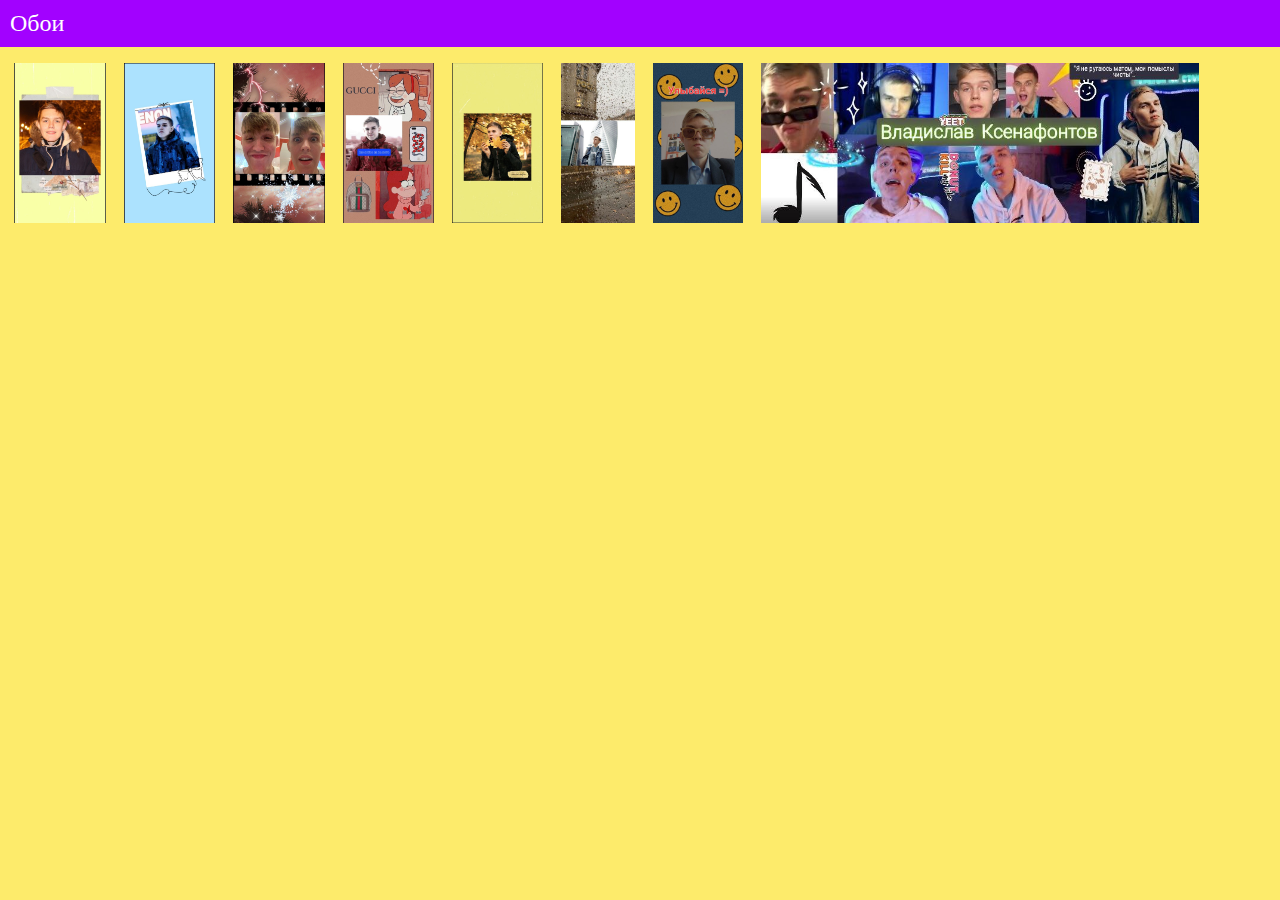
<file: themes.html>
<!DOCTYPE html>
<html>
    <head>
        <title>Settings</title>
        <meta charset="utf-8">
        <link rel="stylesheet" href="css/settings.css">
        <link href="https://fonts.googleapis.com/css2?family=Russo+One&display=swap" rel="stylesheet">
		<script src="js/themes.js"></script>
    </head>
    <body>
        <div id="footer">
            Обои
        </div><br><br>
        <div id="block">
            <button id="them" onclick="wal1()"><img height="160px" src="img/wallpaper/1.jpg"></button>
            <button id="them" onclick="wal2()"><img height="160px" src="img/wallpaper/2.jpg"></button>
            <button id="them" onclick="wal3()"><img height="160px" src="img/wallpaper/3.jpg"></button>
            <button id="them" onclick="wal4()"><img height="160px" src="img/wallpaper/4.jpg"></button>
            <button id="them" onclick="wal5()"><img height="160px" src="img/wallpaper/5.jpg"></button>
            <button id="them" onclick="wal6()"><img height="160px" src="img/wallpaper/6.jpg"></button>
            <button id="them" onclick="wal7()"><img height="160px" src="img/wallpaper/7.jpg"></button>
            <button id="them" onclick="wal8()"><img height="160px" src="img/wallpaper/8.jpg"></button>
        </div>
    </body>
</html>
</file>
<file: main.css>
* {
    color: white;
    font-family: 'Comfortaa', cursive;
    text-decoration: none;
}

body {
    background-image: url(img/wallpaper/1.jpg);
    width: 100vw;
    height: 98vh;
    position: relative;
    background-size: cover;
    background-repeat: no-repeat;
    background-position: 50%;
    margin: 0px;
}

#desktop {
    margin-left: 16px;
    margin-top: 16px;
}

#app {
    text-shadow: 1px 1px 4px black;
    text-align: center;
}

#footer {
    font-size: 24px;
    position: fixed;
    left: 0; bottom: 0;
    padding-left: 12px;
    background: rgb(198,102,254);
    background: linear-gradient(225deg, #C666FE 0%, #A201FF 80%);
    color: #fff;
    width: 100%;
}
</file>
<file: css/settings.css>
* {
    color: white;
   font-family: 'Comfortaa', cursive;
    text-decoration: none;
    font-size: 24px;
}

body {
    background-color: #FDEB6B;
    background-size: 100%;
    margin: 0px;
}

#footer {
    font-size: 24px;
    position: fixed; /* Фиксированное положение */
    left: 0; up: 0; /* Левый нижний угол */
    padding: 10px; /* Поля вокруг текста */
    background: #A201FF; /* Цвет фона */
    color: #fff; /* Цвет текста */
    width: 100%; /* Ширина слоя */
}

a {
    margin: 24px;
    text-shadow: 1px 1px 4px black;
}

#logo {
    text-align: center;
}

p {
    margin: 24px;
    text-shadow: 1px 1px 4px black;
}

#punkt {
    margin-left: 24px;
    display: flex;
    align-items: center;
}

#block {
    margin: 8px;
}

#them {
    border: none;
    background-color: #FDEB6B;
}
</file>
<file: css/blopgram.css>
* {
    color: white;
    font-family: 'Russo One', sans-serif;
    text-decoration: none;
    font-size: 24px;
}

body {
    background-color: #FDEB6B;
    background-size: 100%;
    margin: 0px;
}

#footer {
    font-size: 24px;
    position: fixed; /* Фиксированное положение */
    left: 0; up: 0; /* Левый нижний угол */
    padding: 10px; /* Поля вокруг текста */
    background: #A201FF; /* Цвет фона */
    color: #fff; /* Цвет текста */
    width: 100%; /* Ширина слоя */
}

#post {
    font-size: 8px;
    text-shadow: 1px 1px 4px black;
}

#ava {
    margin-right: 12px;
    margin-left: 12px;
    border-radius: 24px;
}

#image {
    margin-top: -12px;
}

#name {
    margin-left: 12px;
    margin-top: 6px;
}

#nam {
    display: flex;
    align-items: center;
    margin-bottom: 8px;
}
</file>
